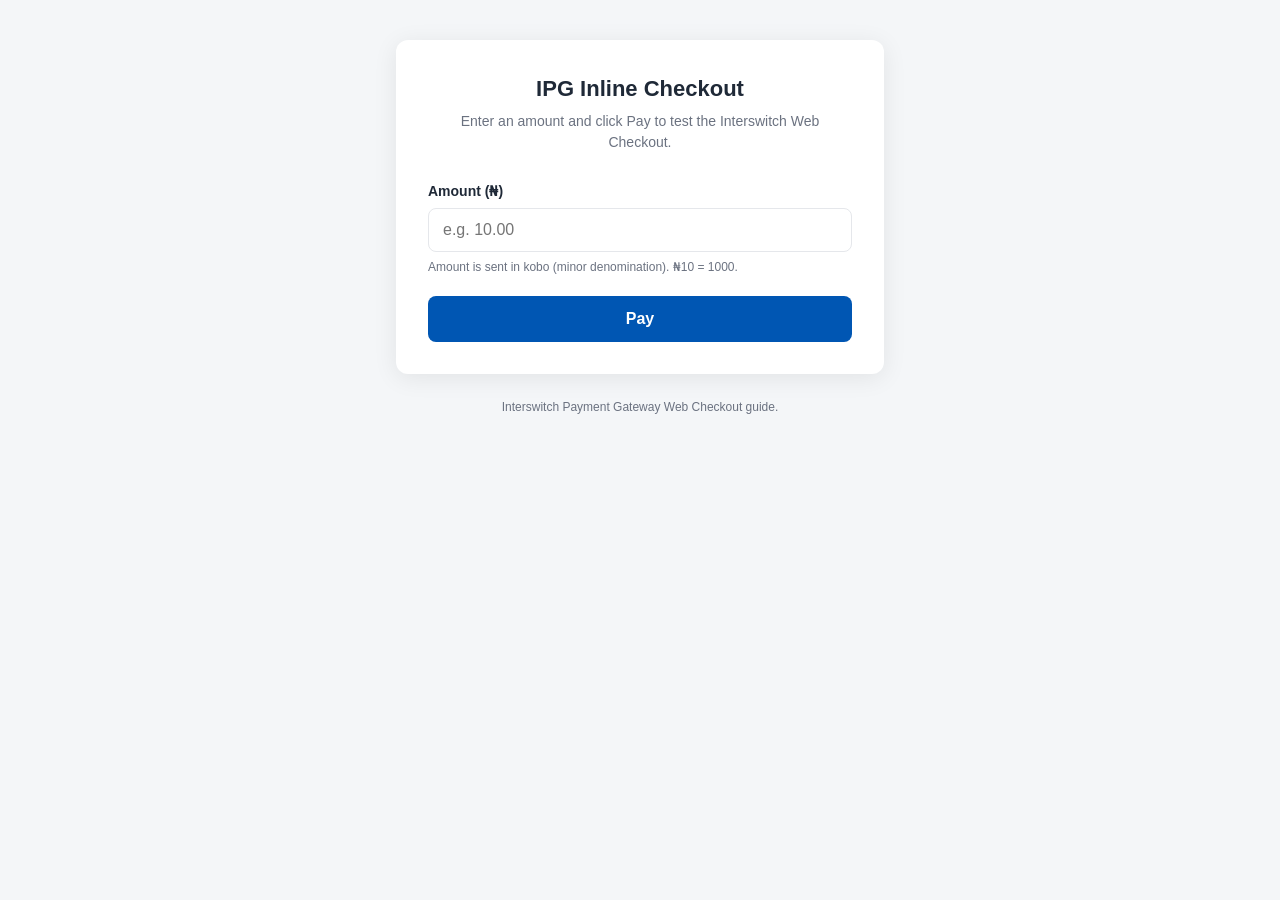
<file: frontend/checkout.html>
<!DOCTYPE html>
<html lang="en">

<head>
  <meta charset="UTF-8" />
  <meta name="viewport" content="width=device-width, initial-scale=1.0" />
  <title>Interswitch Payment Gateway – Inline Checkout</title>
  <style>
    :root {
      --brand: #0056b3;
      --brand-dark: #003d80;
      --bg: #f4f6f8;
      --card: #ffffff;
      --text: #1f2937;
      --muted: #6b7280;
      --border: #e5e7eb;
      --success: #059669;
      --failure: #dc2626;
      --radius: 12px;
      --shadow: 0 4px 24px rgba(0, 0, 0, 0.08);
    }

    * {
      box-sizing: border-box;
    }

    body {
      margin: 0;
      font-family: -apple-system, BlinkMacSystemFont, "Segoe UI", Roboto, Oxygen,
        Ubuntu, Cantarell, "Open Sans", "Helvetica Neue", sans-serif;
      background: var(--bg);
      color: var(--text);
      line-height: 1.5;
    }

    .container {
      max-width: 520px;
      margin: 40px auto;
      padding: 0 16px;
    }

    .card {
      background: var(--card);
      border-radius: var(--radius);
      box-shadow: var(--shadow);
      padding: 32px;
    }

    header {
      text-align: center;
      margin-bottom: 28px;
    }

    h1 {
      font-size: 22px;
      margin: 0 0 6px;
      color: var(--text);
    }

    .subtitle {
      color: var(--muted);
      font-size: 14px;
      margin: 0;
    }

    .form-group {
      margin-bottom: 20px;
    }

    label {
      display: block;
      font-weight: 600;
      font-size: 14px;
      margin-bottom: 6px;
    }

    input[type="number"] {
      width: 100%;
      padding: 12px 14px;
      font-size: 16px;
      border: 1px solid var(--border);
      border-radius: 8px;
      outline: none;
      transition: border-color 0.2s, box-shadow 0.2s;
    }

    input[type="number"]:focus {
      border-color: var(--brand);
      box-shadow: 0 0 0 3px rgba(0, 86, 179, 0.12);
    }

    .hint {
      display: block;
      margin-top: 6px;
      font-size: 12px;
      color: var(--muted);
    }

    button {
      width: 100%;
      padding: 14px;
      font-size: 16px;
      font-weight: 600;
      color: #fff;
      background: var(--brand);
      border: none;
      border-radius: 8px;
      cursor: pointer;
      transition: background 0.2s, transform 0.1s;
    }

    button:hover:not(:disabled) {
      background: var(--brand-dark);
    }

    button:active:not(:disabled) {
      transform: translateY(1px);
    }

    button:disabled {
      opacity: 0.6;
      cursor: not-allowed;
    }

    .alert {
      margin-top: 20px;
      padding: 14px 16px;
      border-radius: 8px;
      font-size: 14px;
      white-space: pre-line;
    }

    .alert.success {
      background: #d1fae5;
      color: var(--success);
      border: 1px solid #a7f3d0;
    }

    .alert.failure {
      background: #fee2e2;
      color: var(--failure);
      border: 1px solid #fecaca;
    }

    .alert.info {
      background: #eff6ff;
      color: #1e40af;
      border: 1px solid #bfdbfe;
    }

    footer {
      text-align: center;
      margin-top: 24px;
      font-size: 12px;
      color: var(--muted);
    }

    @media (max-width: 480px) {
      .card {
        padding: 24px;
      }
    }
  </style>
</head>

<body>
  <div class="container">
    <div class="card">
      <header>
        <h1>IPG Inline Checkout</h1>
        <p class="subtitle">Enter an amount and click Pay to test the Interswitch Web Checkout.</p>
      </header>

      <form id="paymentForm">
        <div class="form-group">
          <label for="amount">Amount (₦)</label>
          <input id="amount" type="number" min="1" step="0.01" placeholder="e.g. 10.00" required />
          <span class="hint">
            Amount is sent in kobo (minor denomination). ₦10 = 1000.
          </span>
        </div>

        <button type="submit" id="payButton">Pay</button>
      </form>

      <div id="messageBox" class="alert info" style="display: none;"></div>
      <div id="resultBox" style="display: none;"></div>
    </div>

    <footer>
      Interswitch Payment Gateway Web Checkout guide.
    </footer>
  </div>

  <script>
    // Test credentials from the IPG Web Checkout guide.
    const TEST_MERCHANT_CODE = 'MX153376';
    const TEST_PAY_ITEM_ID = '9381029';
    const TEST_CURRENCY = 566; // ISO 4217 numeric code for NGN.
    const ISW_SCRIPT_URL = 'https://newwebpay.interswitchng.com/inline-checkout.js';

    const params = new URLSearchParams(window.location.search);
    const serverTxnRef = params.get('txn') || '';
    const merchantCode = params.get('merchant_code') || TEST_MERCHANT_CODE;
    const payItemId = params.get('pay_item_id') || TEST_PAY_ITEM_ID;
    const paymentMode = params.get('mode') || 'TEST';
    const presetAmount = Number(params.get('amount'));

    const form = document.getElementById('paymentForm');
    const amountInput = document.getElementById('amount');
    const payButton = document.getElementById('payButton');
    const messageBox = document.getElementById('messageBox');
    const resultBox = document.getElementById('resultBox');

    let scriptReady = false;

    if (Number.isFinite(presetAmount) && presetAmount > 0) {
      amountInput.value = presetAmount.toFixed(2);
      amountInput.readOnly = true;
    }

    function showMessage(text, type = 'info') {
      messageBox.className = `alert ${type}`;
      messageBox.textContent = text;
      messageBox.style.display = 'block';
    }

    function hideMessage() {
      messageBox.style.display = 'none';
      messageBox.textContent = '';
    }

    function showResult(success, message) {
      resultBox.className = `alert ${success ? 'success' : 'failure'}`;
      resultBox.textContent = message;
      resultBox.style.display = 'block';
    }

    function showReturnButton() {
      const button = document.createElement('button');
      button.type = 'button';
      button.textContent = 'Return to VNC';
      button.addEventListener('click', () => {
        if (window.opener && !window.opener.closed) {
          window.opener.focus();
          window.close();
          window.setTimeout(() => {
            if (!window.closed) window.location.assign('/');
          }, 150);
          return;
        }

        window.location.assign('/');
      });
      resultBox.append(document.createElement('br'), button);
    }

    function hideResult() {
      resultBox.style.display = 'none';
      resultBox.innerHTML = '';
    }

    function toMinorUnit(naira) {
      return Math.round(naira * 100);
    }

    function loadInterswitchScript() {
      return new Promise((resolve, reject) => {
        if (typeof window.webpayCheckout === 'function') {
          scriptReady = true;
          resolve();
          return;
        }

        const script = document.createElement('script');
        script.src = ISW_SCRIPT_URL;
        script.async = true;

        script.onload = () => {
          if (typeof window.webpayCheckout === 'function') {
            scriptReady = true;
            resolve();
          } else {
            reject(new Error('Interswitch script loaded but webpayCheckout is not available.'));
          }
        };

        script.onerror = () => {
          if (typeof window.webpayCheckout === 'function') {
            scriptReady = true;
            resolve();
          } else {
            reject(new Error('Failed to load the Interswitch inline checkout script.'));
          }
        };

        document.body.appendChild(script);
      });
    }

    function notifyVnc(status, message) {
      if (window.opener && !window.opener.closed) {
        window.opener.postMessage(
          { type: 'vnc-payment-verification', status, message },
          window.location.origin
        );
      }
    }

    async function paymentCallback(response) {
      console.log('ISW Payment Response:', response);
      payButton.disabled = false;
      payButton.textContent = 'Pay';

      const isSuccess = response && response.resp === '00';
      const responseCode = response && response.resp ? response.resp : 'N/A';
      const description = response && response.desc ? response.desc : 'No description returned';

      if (!isSuccess) {
        hideMessage();
        showResult(false, `Payment failed or cancelled.\nResponse code: ${responseCode}\n${description}`);
        showReturnButton();
        notifyVnc('failed', description);
        return;
      }

      if (!serverTxnRef) {
        const message = 'Interswitch reported approval, but this checkout has no VNC payment reference. No wallet credit was issued.';
        showResult(false, message);
        showReturnButton();
        notifyVnc('pending_verification', message);
        return;
      }

      showMessage('Payment approved by Interswitch. Verifying with VNC…', 'info');
      try {
        const token = localStorage.getItem('smartdata_token');
        if (!token) throw new Error('Your VNC session has expired. Sign in again to verify this payment.');

        const verificationResponse = await fetch('/api/payments/verify', {
          method: 'POST',
          headers: {
            'Content-Type': 'application/json',
            Authorization: `Bearer ${token}`,
          },
          body: JSON.stringify({ txn_ref: serverTxnRef }),
        });
        const verification = await verificationResponse.json().catch(() => ({}));
        if (!verificationResponse.ok) {
          throw new Error(verification.error || 'VNC could not verify this payment.');
        }

        const status = verification.status;
        if (!['approved', 'pending_verification', 'failed'].includes(status)) {
          throw new Error('VNC returned an unexpected payment verification result.');
        }
        const message = verification.message || (
          status === 'approved'
            ? 'Transaction successful. Your VNC balance has been updated.'
            : 'Interswitch has not confirmed this payment. No wallet credit was issued.'
        );
        hideMessage();
        showResult(status === 'approved', message);
        showReturnButton();
        notifyVnc(status, message);
      } catch (error) {
        const message = error.message || 'VNC could not verify this payment.';
        hideMessage();
        showResult(false, message);
        showReturnButton();
        notifyVnc('error', message);
      }
    }

    form.addEventListener('submit', async (event) => {
      event.preventDefault();
      hideMessage();
      hideResult();

      const amount = parseFloat(amountInput.value);
      if (Number.isNaN(amount) || amount <= 0) {
        showMessage('Please enter a valid amount greater than zero.', 'failure');
        return;
      }

      payButton.disabled = true;
      payButton.textContent = 'Processing…';

      try {
        if (!scriptReady) {
          showMessage('Loading payment gateway, please wait…', 'info');
          await loadInterswitchScript();
          hideMessage();
        }

        const txnRef = serverTxnRef || `${merchantCode}-TRN-${Date.now()}-${Math.floor(
          Math.random() * 1000
        )}`;

        const paymentOptions = {
          merchant_code: merchantCode,
          pay_item_id: payItemId,
          txn_ref: txnRef,
          amount: toMinorUnit(amount),
          currency: TEST_CURRENCY,
          site_redirect_url: window.location.href,
          mode: paymentMode,
          onComplete: paymentCallback,
        };

        window.webpayCheckout(paymentOptions);
      } catch (error) {
        payButton.disabled = false;
        payButton.textContent = 'Pay';
        showMessage(error.message || 'Failed to start payment. Please try again.', 'failure');
      }
    });

    // Pre-load the Interswitch script as soon as the page loads so the user
    // doesn't have to wait when they click Pay.
    loadInterswitchScript().catch((error) => {
      console.warn('Could not pre-load Interswitch script:', error);
    });
  </script>
</body>

</html>
</file>
